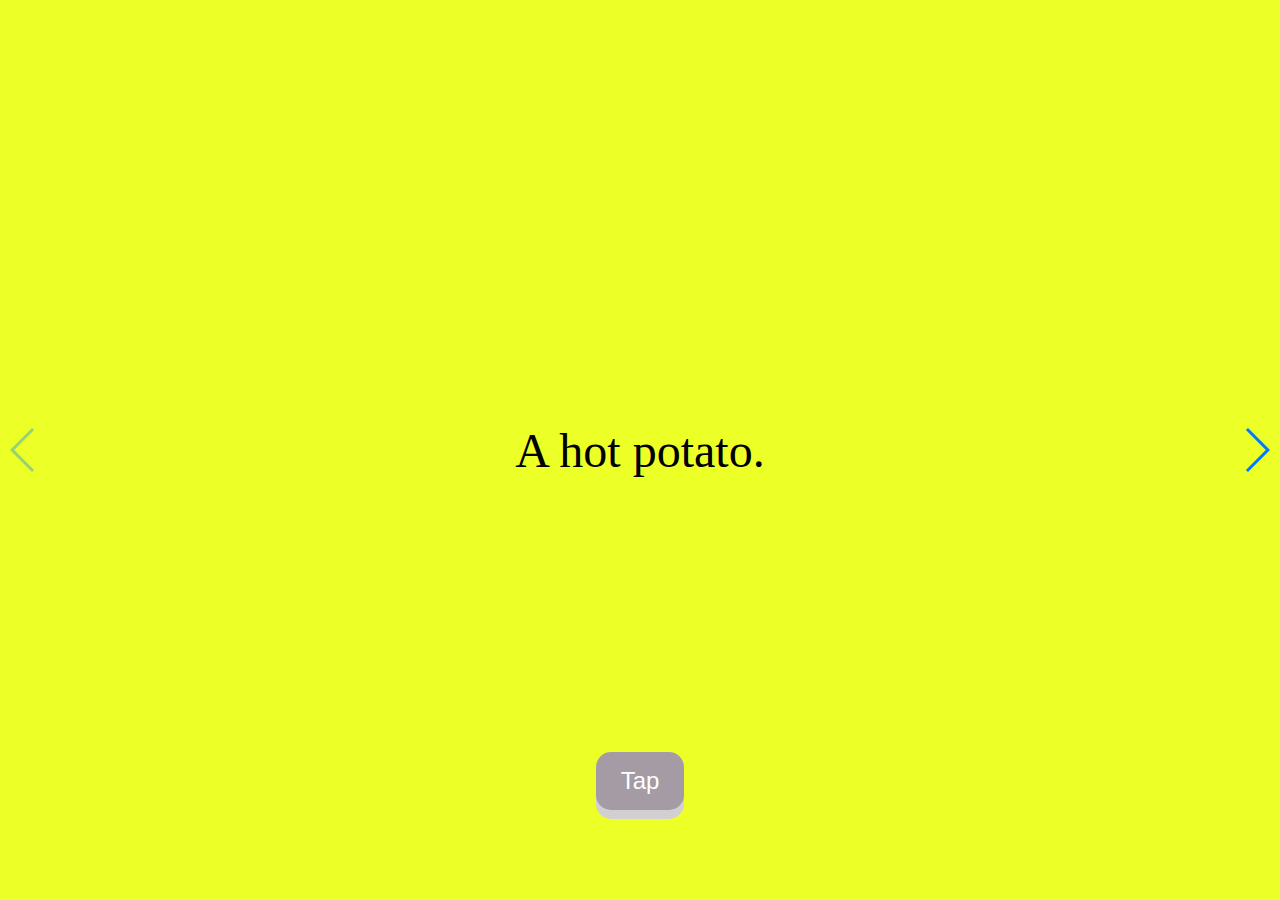
<file: idioms(final)/www/a1.html>
<!DOCTYPE html>
<html lang="en">
<head>
  <meta charset="utf-8">
  <title>IDIOM'S</title>
  <meta name="viewport" content="width=device-width, initial-scale=1, minimum-scale=1, maximum-scale=1">

  <!-- Link Swiper's CSS -->
  <link rel="stylesheet" href="dist/css/swiper.min.css">
  <link rel="stylesheet" type="text/css" href="dist/css/dem.css">
  <link rel="stylesheet" type="text/css" href="css/cherrybtn.css">
 <script src="js/process.js"></script>

</head>
<body>


  <!-- Swiper -->
  <div class="swiper-container"> 
    <div class="swiper-wrapper">
      <div class="bg10 swiper-slide">
      
       <center><font size="10" color="black" face="Lucida Handwriting" >A hot potato. </font></center>
  

<div class="parent_div">
<button class="button" onclick="P1()">Tap
</button>
</div>
      </div>

  <div class="bg10 swiper-slide">      
     <center><font size="10" color="black" face="Lucida Handwriting" >
         A penny for your thoughts.
       </font></center>
  <div class="parent_div">
<button class="button" onclick="P2()">Tap
</button>
</div>

      </div>
      <div class="bg10 swiper-slide">    
   <center><font size="10" color="black" face="Lucida Handwriting" >
         Action speaks louder than words.
       </font></center>

<div class="parent_div">
<button class="button" onclick="P3()">Tap
</button>
</div>

      </div>
      <div class="bg10 swiper-slide">
<center><font size="10" color="black" face="Lucida Handwriting" >
         Add insult to injury.
       </font></center>

<div class="parent_div">
<button class="button" onclick="P4()">Tap
</button>
</div>
  </div>

      <div class="bg10 swiper-slide">
      <center><font size="10" color="black" face="Lucida Handwriting" >
         An arm and a leg.
       </font></center>

<div class="parent_div">
<button class="button" onclick="P5()">Tap
</button>
</div>

      </div>
      <div class="bg10 swiper-slide">
      <center><font size="10" color="black" face="Lucida Handwriting" >
         At the drop of a hat.
       </font></center>
<div class="parent_div">
<button class="button" onclick="P6()">Tap
</button>
</div>

      </div>
      <div class="bg10 swiper-slide">

      <center><font size="10" color="black" face="Lucida Handwriting" >
         Back to the drawing board.
       </font></center>
<div class="parent_div">
<button class="button" onclick="P7()">Tap
</button>
</div>

      </div>
      <div class="bg10 swiper-slide">
      <center><font size="10" color="black" face="Lucida Handwriting" >
         Ball is in your court.
       </font></center>
<div class="parent_div">
<button class="button" onclick="P8()">Tap
</button>
</div>

      </div>
    
    <div class="bg10 swiper-slide">
    <center><font size="10" color="black" face="Lucida Handwriting" >
         Barking up the wrong tree.
       </font></center>

<div class="parent_div">
<button class="button" onclick="P9()">Tap
</button>
</div>

    </div>
      <div class="bg10 swiper-slide">
      <center><font size="10" color="black" face="Lucida Handwriting" >
         Be glad to see the back of.
       </font></center>
 
<div class="parent_div">
<button class="button" onclick="P10()">Tap
</button></div>

      </div>
      <div class="bg11 swiper-slide">
       <center><font size="10" color="black" face="Lucida Handwriting" >
         Beat around the bush.
       </font></center>
<div class="parent_div">
<button class="button" onclick="P11()">Tap
</button>
</div>

      </div>
      <div class="bg11 swiper-slide">

      <center><font size="10" color="black" face="Lucida Handwriting" >
         Best of both worlds.
       </font></center>

<div class="parent_div">
<button class="button" onclick="P12()">Tap
</button>
</div>

      </div>

      <div class="bg11 swiper-slide"><center><font size="10" color="black" face="Lucida Handwriting" >
         Best thing since sliced bread.
       </font></center>
 
<div class="parent_div">
<button class="button" onclick="P13()">Tap
</button>
</div>

      </div>
      <div class="bg11 swiper-slide">
      <center><font size="10" color="black" face="Lucida Handwriting" >
         Bite off more than you can chew.
       </font></center>

<div class="parent_div">
<button class="button" onclick="P14()">Tap
</button>
</div>

      </div>
      <div class="bg11 swiper-slide"><center><font size="10" color="black" face="Lucida Handwriting" >
         Blessing in disguise.
       </font></center>
      <div class="parent_div">
<button class="button" onclick="P15()">Tap
</button>
</div>
</div>
      <div class="bg11 swiper-slide">
      <center><font size="10" color="black" face="Lucida Handwriting" >
         Costs an arm and a leg.
       </font></center>
<div class="parent_div">
<button class="button" onclick="P16()">Tap
</button>
</div>

      </div>
    
    <div class="bg11 swiper-slide">     
     <center><font size="10" color="black" face="Lucida Handwriting" >
         Caught between two tools.
       </font></center>

<div class="parent_div">
<button class="button" onclick="P17()">Tap
</button></div>

    </div>
      <div class="bg11 swiper-slide">
      <center><font size="10" color="black" face="Lucida Handwriting" >
         Cross that bridge when you come to it.
       </font></center>

<div class="parent_div">
<button class="button" onclick="P18()">Tap
</button>
</div>

      </div>
      <div class="bg11 swiper-slide">
      <center><font size="10" color="black" face="Lucida Handwriting" >
        Cry over spilt milk.
       </font></center>
<div class="parent_div">
<button class="button" onclick="P19()">Tap
</button>
</div>

      </div>
      <div class="bg11 swiper-slide">
      <center><font size="10" color="black" face="Lucida Handwriting" >
        Curiosity killed the cat.
       </font></center>

<div class="parent_div">
<button class="button" onclick="P20()">Tap
</button>
</div>

      </div>
    
    <div class="bg12 swiper-slide">
    <center><font size="10" color="black" face="Lucida Handwriting" >
        Cut corners.
       </font></center>
<div class="parent_div">
<button class="button" onclick="P21()">Tap
</button>
</div>

    </div>
      <div class="bg12 swiper-slide">
      <center><font size="10" color="black" face="Lucida Handwriting" >
        Cut the mustard.
       </font></center>
<div class="parent_div">
<button class="button" onclick="P22()">Tap
</button>
</div>

      </div>
      <div class="bg12 swiper-slide">
      <center><font size="10" color="black" face="Lucida Handwriting" >
        Devil's Advocate.
       </font></center>
<div class="parent_div">
<button class="button" onclick="P23()">Tap
</button>
</div>

      </div>
      <div class="bg12 swiper-slide">
      <center><font size="10" color="black" face="Lucida Handwriting" >
       Don't count your chickens before the eggs have hatched.
       </font></center>
      <div class="parent_div">
<button class="button" onclick="P24()">Tap
</button>
</div>
</div>


          <div class="bg12 swiper-slide">
          <center><font size="10" color="black" face="Lucida Handwriting" >
       Don't give up the day job.
       </font></center>
      <div class="parent_div">
<button class="button" onclick="P25()">Tap
</button>
</div>
</div>

      <div class="bg12 swiper-slide">
      <center><font size="10" color="black" face="Lucida Handwriting" >
       Don't put all your eggs in one basket.
       </font></center>

       <div class="parent_div">
   <button class="button" onclick="P26()">Tap
</button>
    </div>
  </div>

  <div class="bg12 swiper-slide"> 
  <center><font size="10" color="black" face="Lucida Handwriting" >
       Drastic times call for drastic measures.
       </font></center>
      <div class="parent_div">
    <button class="button" onclick="P27()">Tap
</button>
    </div>
  </div>

  <div class="bg12 swiper-slide">
   <center><font size="10" color="black" face="Lucida Handwriting" >
       Elvis has left the building.
       </font></center>
    <div class="parent_div">
   <button class="button" onclick="P28()">Tap
</button>
    </div>
  </div>

<div class="bg12 swiper-slide">
<center><font size="10" color="black" face="Lucida Handwriting" >
       Every cloud has a silver lining.
       </font></center>     

     <div class="parent_div">
   <button class="button" onclick="P29()">Tap
</button>
    </div>
  </div>

<div class="bg12 swiper-slide">
<center><font size="10" color="black" face="Lucida Handwriting" > Far cry from.</font></center> 

    <div class="parent_div">
   <button class="button" onclick="P30()">Tap
</button>
    </div>
  </div>

<div class="bg13 swiper-slide">
<center><font size="10" color="black" face="Lucida Handwriting"> Feel a bit under the weather.</font></center> 
      <div class="parent_div">
    <button class="button" onclick="P31()">Tap
</button>
    </div>
  </div>

<div class="bg13 swiper-slide">
<center><font size="10" color="black" face="Lucida Handwriting">Give the benefit of the doubt.</font></center> 
      <div class="parent_div">
 <button class="button" onclick="P32()">Tap
</button>
    </div>
  </div>

<div class="bg13 swiper-slide">
<center><font size="10" color="black" face="Lucida Handwriting">Hear it on the grapevine.</font></center>       
<div class="parent_div">
<button class="button" onclick="P33()">Tap
</button>
    </div>
  </div>

<div class="bg13 swiper-slide">
<center><font size="10" color="black" face="Lucida Handwriting">Hit the nail on the head.</font></center>      
 <div class="parent_div">
    <button class="button" onclick="P34()">Tap
</button>
    </div>
  </div>

  <div class="bg13 swiper-slide">
  <center><font size="10" color="black" face="Lucida Handwriting">In the heat of the moment.</font></center>    
  <div class="parent_div">
   <button class="button" onclick="P35()">Tap
</button>
    </div>
  </div>

  <div class="bg13 swiper-slide">
  <center><font size="10" color="black" face="Lucida Handwriting">It takes two to tango.</font></center> 
     <div class="parent_div">
   <button class="button" onclick="P36()">Tap
</button>
    </div>
  </div>

  <div class="bg13 swiper-slide">
  <center><font size="10" color="black" face="Lucida Handwriting">Jump on the bandwagon.</font></center> 

      <div class="parent_div">
   <button class="button" onclick="P37()">Tap
</button>
    </div>
  </div>

  <div class="bg13 swiper-slide">
  <center><font size="10" color="black" face="Lucida Handwriting">Keep something at bay.</font></center> 
      <div class="parent_div">
    <button class="button" onclick="P38()">Tap
</button>
    </div>
  </div>

  <div class="bg13 swiper-slide">
   <center><font size="10" color="black" face="Lucida Handwriting">Kill two birds with one stone.</font></center>    <div class="parent_div">
    <button class="button" onclick="P39()">Tap
</button>
    </div>
  </div>

  <div class="bg13 swiper-slide">
  <center><font size="10" color="black" face="Lucida Handwriting">Last straw.</font></center>
      <div class="parent_div">
    <button class="button" onclick="P40()">Tap
</button>
    </div>
  </div>


  <div class="bg14 swiper-slide">
   <center><font size="10" color="black" face="Lucida Handwriting">Let sleeping dogs lie.</font></center>    <div class="parent_div">
    <button class="button" onclick="P41()">Tap
</button>
    </div>
  </div>

  <div class="bg14 swiper-slide">
  <center><font size="10" color="black" face="Lucida Handwriting">Let the cat out of the bag.</font></center>    
   <div class="parent_div">
    <button class="button" onclick="P42()">Tap
</button>
    </div>
  </div>

  <div class="bg14 swiper-slide">
   <center><font size="10" color="black" face="Lucida Handwriting">Make a long story short.</font></center>   
      <div class="parent_div">
    <button class="button" onclick="P43()">Tap
</button>
    </div>
  </div>

   <div class="bg14 swiper-slide">
     <center><font size="10" color="black" face="Lucida Handwriting">Method to my madness.</font></center> 
        <div class="parent_div">
   <button class="button" onclick="P44()">Tap
</button>
    </div>
  </div>

  <div class="bg14 swiper-slide"><center><font size="10" color="black" face="Lucida Handwriting">Miss the boat.</font></center> 
      <div class="parent_div">
    <button class="button" onclick="P45()">Tap
</button>
    </div>
  </div>

  <div class="bg14 swiper-slide">
  <center><font size="10" color="black" face="Lucida Handwriting">Not a spark of decency.</font></center> 
      <div class="parent_div">
  <button class="button" onclick="P46()">Tap
</button>
    </div>
  </div>

  <div class="bg14 swiper-slide"><center><font size="10" color="black" face="Lucida Handwriting">Not playing with a full deck.</font></center> 
      <div class="parent_div">
  <button class="button" onclick="P47()">Tap
</button>
    </div>
  </div> 

  <div class="bg14 swiper-slide"><center><font size="10" color="black" face="Lucida Handwriting">Off one's rocker.</font></center> 
      <div class="parent_div">
    <button class="button" onclick="P48()">Tap
</button>
    </div>
  </div>
  <div class="bg14 swiper-slide"><center><font size="10" color="black" face="Lucida Handwriting">On the ball.</font></center> 
      <div class="parent_div">
 <button class="button" onclick="P49()">Tap
</button>
    </div>  
  </div>

<div class="bg14 swiper-slide"><center><font size="10" color="black" face="Lucida Handwriting">Once in a blue moon.</font></center> 
      <div class="parent_div">
    <button class="button" onclick="P50()">Tap
</button>
    </div>  
  </div>

  <!-- end -->
      </div>
    
    </div>
    <div class="swiper-button-next"></div>
    <div class="swiper-button-prev"></div>
  </div> 

  <!-- Swiper JS -->
  <script src="dist/js/swiper.min.js"></script>

  <!-- Initialize Swiper -->
 <script src="dist/js/swiper2.js"></script>
</body>
</html>
</file>
<file: idioms(final)/www/dist/css/dem.css>
html, body {
      position: relative;
      height: 100%;
    }
    body {
      background: #eee;
      font-family: Helvetica Neue, Helvetica, Arial, sans-serif;
      font-size: 14px;
      color:#000;
      margin: 0;
      padding: 0;
    }
    .swiper-container {
      width: 100%;
      height: 100%;
    }
    .swiper-slide {
      text-align: center;
      font-size: 18px;
      background: #fff;

      /* Center slide text vertically */
      display: -webkit-box;
      display: -ms-flexbox;
      display: -webkit-flex;
      display: flex;
      -webkit-box-pack: center;
      -ms-flex-pack: center;
      -webkit-justify-content: center;
      justify-content: center;
      -webkit-box-align: center;
      -ms-flex-align: center;
      -webkit-align-items: center;
      align-items: center;
    }
</file>
<file: idioms(final)/www/css/cherrybtn.css>
.parent_div {
position: absolute;
bottom: 90px;
width: 100%;
}
.button{

display: inline-block;
  padding: 15px 25px;
  font-size: 24px;
  cursor: pointer;
  text-align: center;
  text-decoration: none;
  outline: none;
  color: #fff;
  background-color: #a59ba5;
  border: none;
  border-radius: 15px;
  box-shadow: 0 9px #d1cfd1;	
}
button:hover {background-color: #3e8e41}
.button:active {
  background-color: #3e8e41;
  box-shadow: 0 5px #666;
  transform: translateY(4px);
}
.bg10{/*

  background-image: url('img/img10.jpg');*/
  background-color:#ecff26;
  background-attachment: fixed;
  background-repeat: no-repeat;
  background-position: center;

}

.bg11{/*

  background-image: url('img/img10.jpg');*/
  background-color:rgb(35, 252, 223);
  background-attachment: fixed;
  background-repeat: no-repeat;
  background-position: center;

}

.bg12{/*

  background-image: url('img/img10.jpg');*/
  background-color:#20fc3a;
  background-attachment: fixed;
  background-repeat: no-repeat;
  background-position: center;

}

.bg13{/*

  background-image: url('img/img10.jpg');*/
  background-color:#f41de6;
  background-attachment: fixed;
  background-repeat: no-repeat;
  background-position: center;

}

.bg14{/*

  background-image: url('img/img10.jpg');*/
  background-color:#f73b4e;
  background-attachment: fixed;
  background-repeat: no-repeat;
  background-position: center;

}
</file>
